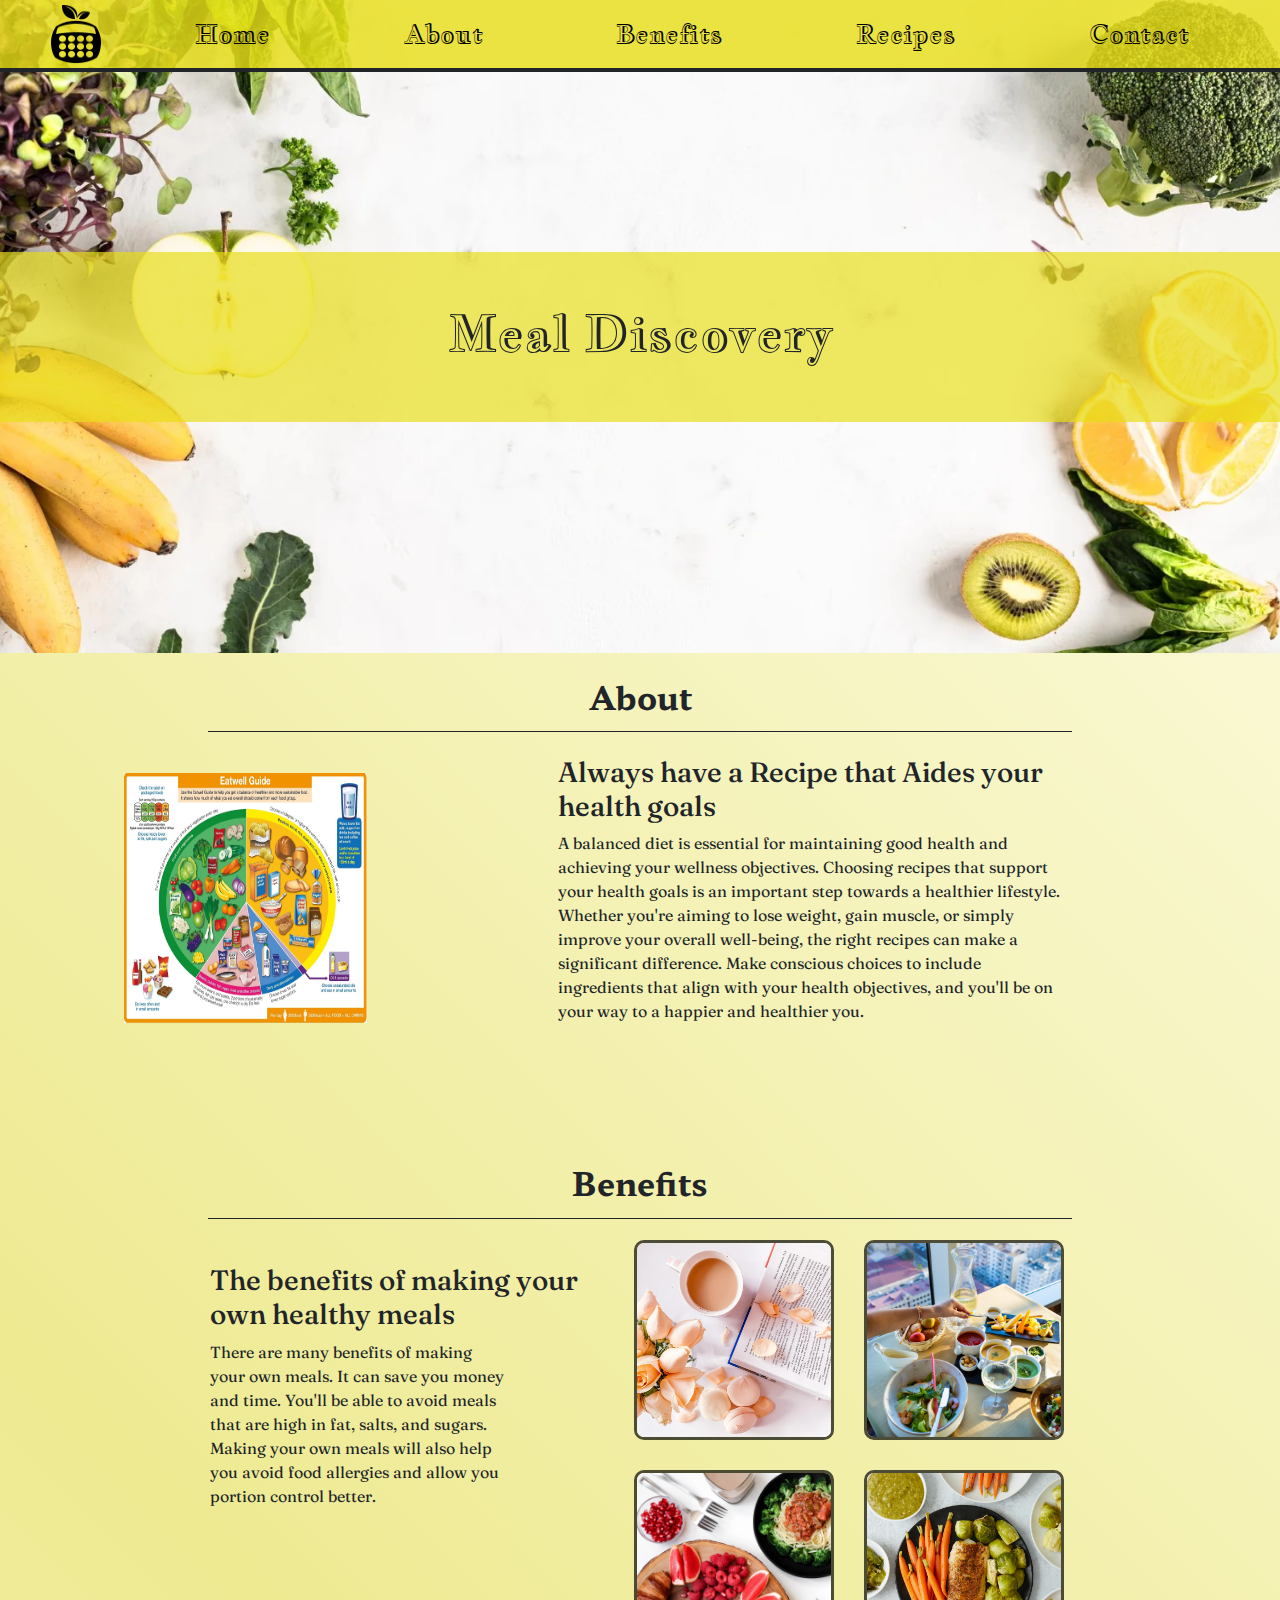
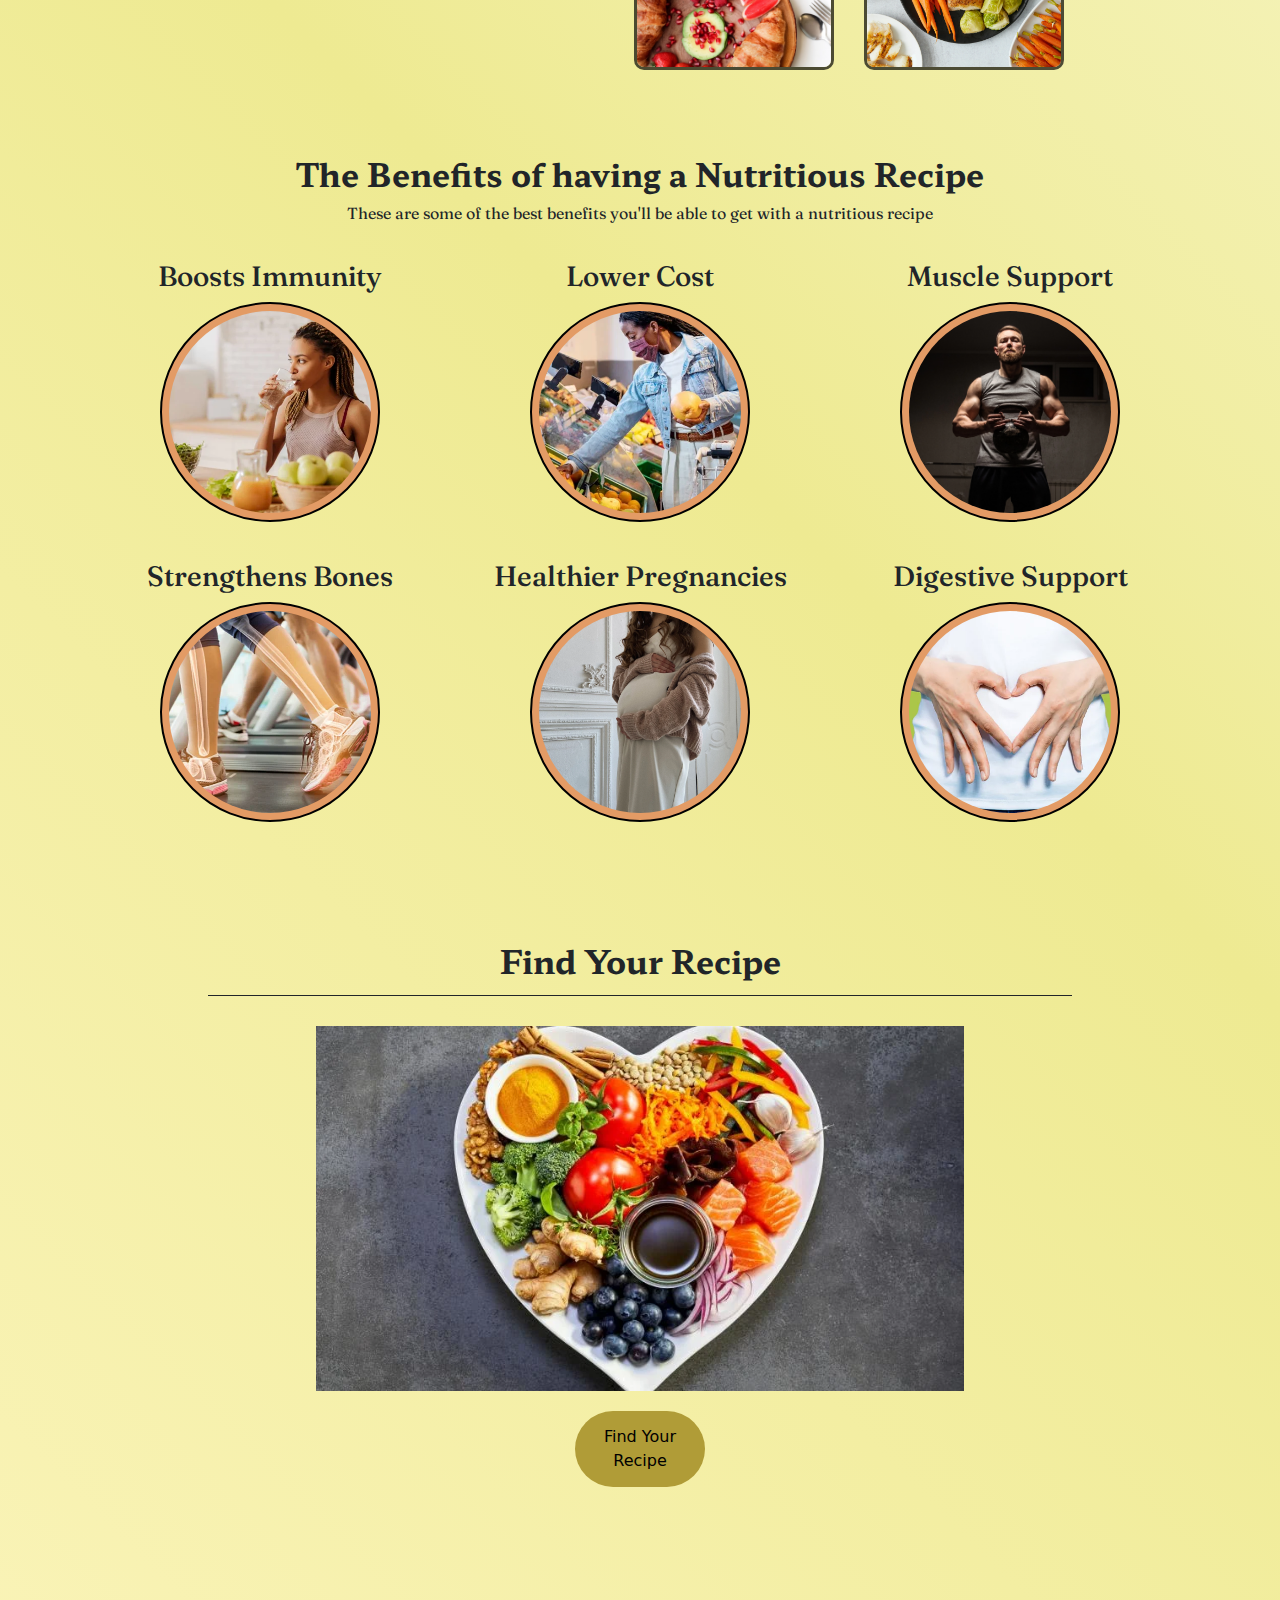
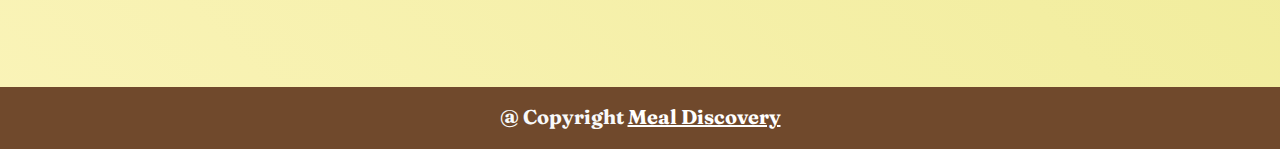
<file: index.html>
<!DOCTYPE html>
<html lang="en">

<head>
    <meta charset="UTF-8">
    <meta name="viewport" content="width=device-width, initial-scale=1.0">
    <meta name="description"
        content="An application that can provide you with nutritional ingredients to better inform you about which ingridients you should put in your food.">
    <title>Meal Discovery</title>

    <!-- Importing Bootstrap -->
    <link rel="stylesheet" href="https://cdn.jsdelivr.net/npm/bootstrap@5.1.3/dist/css/bootstrap.min.css">
    <link rel="stylesheet" type="text/css" href="./CSS/style.css" />

    <!-- Using Google fonts for styling website fonts -->
    <link href="https://fonts.googleapis.com/css?family=Jacques+Francois+Shadow:regular" rel="stylesheet" />
    <link
        href="https://fonts.googleapis.com/css?family=Fraunces:100,200,300,regular,500,600,700,800,900,100italic,200italic,300italic,italic,500italic,600italic,700italic,800italic,900italic"
        rel="stylesheet" />
    <link href="https://fonts.googleapis.com/css?family=Hahmlet:100,200,300,regular,500,600,700,800,900"
        rel="stylesheet" />
    <link href="https://fonts.googleapis.com/css?family=Junge:regular" rel="stylesheet" />
</head>

<body>

    <!-- Start of Navigation -->
    <nav class="d-flex p-1 justify-content-around border-bottom border-4 border-dark align-items-center">
        <img class="nav-icon" src="./Images/nutritionix.webp" alt="Navigation Icon">
        <a class="text-decoration-none" href="#">Home</a>
        <a class="text-decoration-none" href="#About-Section">About</a>
        <a class="text-decoration-none" href="#benefits-section">Benefits</a>
        <a class="text-decoration-none" href="#Find-Your-Recipe-Section">Recipes</a>
        <a class="text-decoration-none" href="./HTML/contact.html">Contact</a>
    </nav>

    <!-- Website Title Header -->
    <header>
        <h1>Meal Discovery</h1>
    </header>

    <!-- Start of Main -->
    <main class="pt-4">
        <!-- Start of About Section -->
        <section id="About-Section">
            <span class="text-center">
                <h2>About</h2>
                <hr class="mt-3">
            </span>
            <div class="About-Msg-container d-flex align-items-center justify-content-around">
                <div class="w-75 m-lg-4">
                    <img src="./Images/Eatwell-guide.webp" alt="Image of eating well guide">
                </div>
                <div class="About-section-container d-flex justify-content-around">
                    <div class="about-message m-lg-4">
                        <h3>
                            Always have a Recipe that Aides your health goals
                        </h3>
                        <p>
                            A balanced diet is essential for maintaining good health and achieving your wellness
                            objectives. Choosing recipes that support your health goals is an important step towards a
                            healthier lifestyle. Whether you're aiming to lose weight, gain muscle, or simply improve
                            your overall well-being, the right recipes can make a significant difference. Make conscious
                            choices to include ingredients that align with your health objectives, and you'll be on your
                            way to a happier and healthier you.
                        </p>
                    </div>
                </div>
            </div>
        </section>

        <!-- Start of benefits section -->
        <section id="benefits-section">
            <section>
                <!-- Benefits section1 -->
                <span class="text-center">
                    <h2>Benefits</h2>
                    <hr class="mt-3">
                </span>
                <div class="benefit-section1-container d-flex justify-content-around">
                    <div class="w-75 m-lg-4">
                        <h3>
                            The benefits of making your own healthy meals
                        </h3>
                        <p class="w-75">
                            There are many benefits of making your own meals. It can save you money and time. You'll be
                            able to avoid
                            meals that are high in fat, salts, and sugars. Making your own meals will also help you
                            avoid food allergies and
                            allow you portion control better.
                        </p>
                    </div>
                    <div class="benefits-section-img-container">
                        <img src="./Images/pexels-dina-nasyrova-3976458.webp" alt="Carrots and Salmon">
                        <img src="./Images/pexels-farhad-ibrahimzade-8738012.webp" alt="Fruits and Croissants">
                        <img src="./Images/pexels-jane-doan-793765.webp" alt="Person eating salad">
                        <img src="./Images/pexels-justin-doherty-4929721.webp" alt="Recipe book">
                    </div>
                </div>
            </section>

            <!-- Benefits section2 -->
            <section class="text-center">
                <div>
                    <h2>
                        The Benefits of having a Nutritious Recipe
                    </h2>
                    <p>
                        These are some of the best benefits you'll be able to get with a nutritious recipe
                    </p>
                </div>
                <div class="benefits-section2-img-container d-grid">
                    <div>
                        <h3>Boosts Immunity</h3>
                        <img loading="lazy" src="./Images/Healthy-immune-system.webp" alt="Woman drinking a class of juice">
                    </div>
                    <div>
                        <h3>Lower Cost</h3>
                        <img loading="lazy" src="./Images/shopping.webp" alt="Image of Women shopping for groceries">
                    </div>
                    <div>
                        <h3>Muscle Support</h3>
                        <img loading="lazy" src="./Images/pexels-alexa-popovich-10360933.webp" alt="Man working">
                    </div>
                    <div>
                        <h3>Strengthens Bones</h3>
                        <img loading="lazy" src="./Images/Bone-health.webp" alt="Bone Strength in womans legs">
                    </div>
                    <div>
                        <h3>Healthier Pregnancies</h3>
                        <img loading="lazy" src="./Images/pexels-viktoria-matrosova-11685546.webp" alt="Pregnant woman">
                    </div>
                    <div>
                        <h3>Digestive Support</h3>
                        <img loading="lazy" src="./Images/digestive-support.webp" alt="Digestive health support">
                    </div>
                </div>
            </section>
        </section>

        <!-- Start of Find Your Recipes Section -->
        <section class="text-center" id="Find-Your-Recipe-Section">
            <h2>Find Your Recipe</h2>
            <hr class="mt-3">
            <img src="./Images/healthy-heart.webp" alt="Eat healthy Live healthy">
            <div>
                <a href="./HTML/Search_Recipe.html">Find Your Recipe</a>
            </div>
        </section>
    </main>

    <!-- Start of Footer -->
    <footer class="text-center position-relative bottom-0 text-light">
        <p>@ Copyright <a href="./index.html" class="text-white">Meal Discovery</a></p>
    </footer>
</body>

</html>
</file>
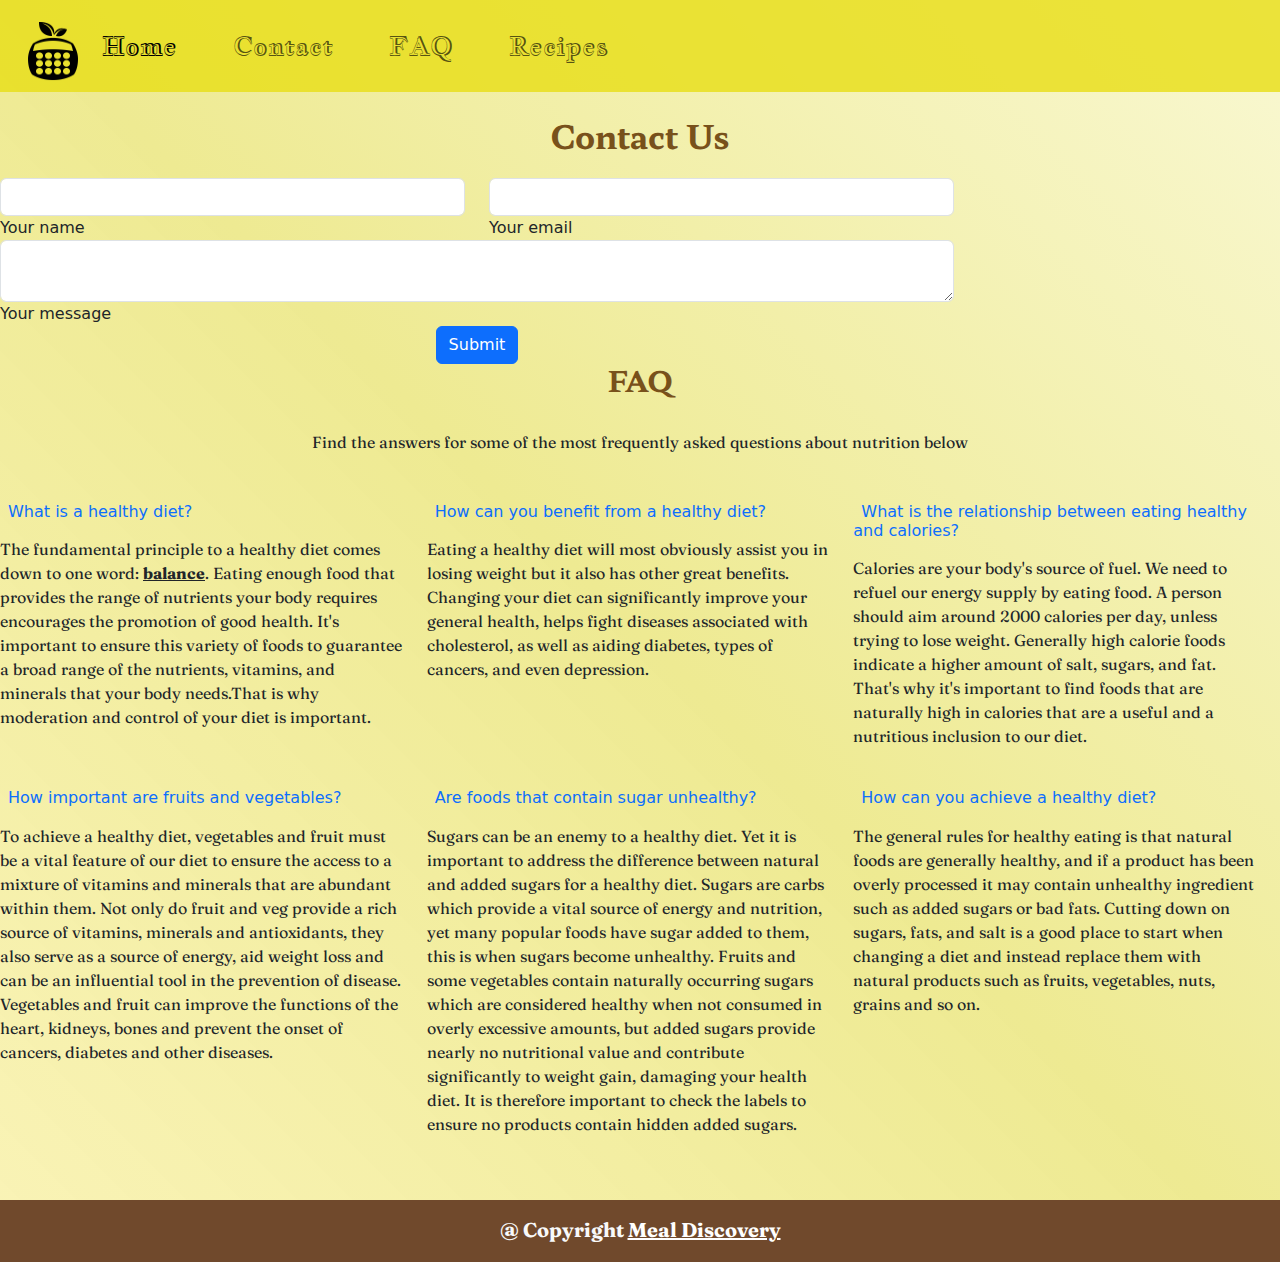
<file: HTML/contact.html>
<!DOCTYPE html>
<html lang="en">

<head>
  <meta charset="UTF-8">
  <meta name="viewport" content="width=device-width, initial-scale=1.0">
  <meta name="description" content="Meal Discovery Contact Page">
  <title>Contact page</title>

  <!-- Importing Bootstrap -->
  <link rel="stylesheet" href="https://cdn.jsdelivr.net/npm/bootstrap@5.1.3/dist/css/bootstrap.min.css">
  <link href="https://cdn.jsdelivr.net/npm/bootstrap@5.3.2/dist/css/bootstrap.min.css" rel="stylesheet"
    integrity="sha384-T3c6CoIi6uLrA9TneNEoa7RxnatzjcDSCmG1MXxSR1GAsXEV/Dwwykc2MPK8M2HN" crossorigin="anonymous">
  <link rel="stylesheet" type="text/css" href="../CSS/contact.css" />

  <!-- Using Google fonts for styling website fonts -->
  <link href="https://fonts.googleapis.com/css?family=Jacques+Francois+Shadow:regular" rel="stylesheet" />
  <link
    href="https://fonts.googleapis.com/css?family=Fraunces:100,200,300,regular,500,600,700,800,900,100italic,200italic,300italic,italic,500italic,600italic,700italic,800italic,900italic"
    rel="stylesheet" />
  <link href="https://fonts.googleapis.com/css?family=Hahmlet:100,200,300,regular,500,600,700,800,900"
    rel="stylesheet" />
</head>

<body>

  <!-- Section Navbar -->
  <nav class="navbar navbar-expand-lg p-3">
    <div class="container-fluid">
      <a class="navbar-brand nav-icon">
        <img class="nav-icon" src="../Images/nutritionix.webp">
      </a>
      <button class="navbar-toggler" type="button" data-bs-toggle="collapse" data-bs-target="#navbarNav"
        aria-controls="navbarNav" aria-expanded="false" aria-label="Toggle navigation">
        <span class="navbar-toggler-icon"></span>
      </button>
      <div class="collapse navbar-collapse" id="navbarNav">
        <ul class="navbar-nav">
          <li class="nav-item">
            <a class="nav-link active" aria-current="page" href="../index.html">Home</a>
          </li>
          <li class="nav-item">
            <a class="nav-link" href="#contact">Contact</a>
          </li>
          <li class="nav-item">
            <a class="nav-link" href="#FAQ">FAQ</a>
          </li>
          <li class="nav-item">
            <a class="nav-link" href="../HTML/Search_Recipe.html">Recipes</a>
          </li>
        </ul>
      </div>
    </div>
  </nav>
  <section class="mb-4">

    <!--Heading-->
    <h2 class="h1-responsive font-weight-bold text-center my-4 fw-bold" id="contact">Contact Us</h2>

    <div class="row">

      <!-- Contact form starts  -->
      <div class="col-md-9 mb-md-0 mb-5">
        <form id="contact-form" name="contact-form" action="../index.html">

          <div class="row">

            <!-- Your Name label -->
            <div class="col-md-6">
              <div class="md-form mb-0">
                <input type="text" id="name" name="name" class="form-control">
                <label for="name" class="">Your name</label>
              </div>
            </div>

            <!--Your email label-->
            <div class="col-md-6">
              <div class="md-form mb-0">
                <input type="text" id="email" name="email" class="form-control">
                <label for="email" class="">Your email</label>
              </div>
            </div>

          </div>

          <div class="row">

            <!--Your message label-->
            <div class="col-md-12">

              <div class="md-form">
                <textarea type="text" id="message" name="message" rows="2" class="form-control md-textarea"></textarea>
                <label for="message">Your message</label>
              </div>

            </div>
          </div>
        </form>
        <!-- ddd -->
        <div class="text-center text-md-left">
          <a class="btn btn-primary" onclick="document.getElementById('contact-form').submit();">Submit</a>
        </div>
        <div class="status"></div>
      </div>

      <!--Section: FAQ-->
      <h3 class="text-center mb-4 pb-2  fw-bold faq" id="FAQ">FAQ</h3>
      <p class="text-center mb-5">
        Find the answers for some of the most frequently asked questions about nutrition below
      </p>

      <!-- Question 1 -->
      <div class="row">
        <div class="col-md-6 col-lg-4 mb-4">
          <h6 class="mb-3 text-primary">
            <i class="far fa-paper-plane text-primary pe-2"></i> What is a healthy diet?
          </h6>
          <p>
            The fundamental principle to a healthy diet comes down to one word: <strong><u>balance</u></strong>. Eating
            enough food
            that provides the range of nutrients your body requires encourages the promotion of good health. It's
            important to ensure this variety of
            foods to guarantee a broad range of the nutrients, vitamins, and minerals that your body needs.That is why
            moderation and control
            of your diet is important.
          </p>
        </div>

        <!-- Question 2 -->
        <div class="col-md-6 col-lg-4 mb-4">
          <h6 class="mb-3 text-primary">
            <i class="fas fa-pen-alt text-primary pe-2"></i>How can you benefit from a healthy diet?
          </h6>
          <p>
            Eating a healthy diet will most obviously assist you in losing weight but it also has other great benefits.
            Changing your diet
            can significantly improve your general health, helps fight diseases associated with cholesterol, as well as
            aiding diabetes,
            types of cancers, and even depression.
          </p>
        </div>

        <!-- Question 3 -->
        <div class="col-md-6 col-lg-4 mb-4">
          <h6 class="mb-3 text-primary">
            <i class="fas fa-user text-primary pe-2"></i>What is the relationship between eating healthy and calories?
          </h6>
          <p>
            Calories are your body's source of fuel. We need to refuel our energy supply by eating food. A person should
            aim around 2000 calories
            per day, unless trying to lose weight. Generally high calorie foods indicate a higher amount of salt,
            sugars,
            and fat. That's why
            it's important to find foods that are naturally high in calories that are a useful and a nutritious
            inclusion
            to our diet.
          </p>
        </div>

        <!-- Question 4 -->
        <div class="col-md-6 col-lg-4 mb-4">
          <h6 class="mb-3 text-primary">
            <i class="fas fa-rocket text-primary pe-2"></i> How important are fruits and
            vegetables?
          </h6>
          <p>
            To achieve a healthy diet, vegetables and fruit must be a vital feature of our diet to ensure the access to
            a
            mixture of vitamins and
            minerals that are abundant within them. Not only do fruit and veg provide a rich source of vitamins,
            minerals
            and antioxidants, they also serve as a source of energy, aid weight loss and can be an influential tool in
            the
            prevention of disease. Vegetables and fruit can improve the functions of the heart, kidneys, bones and
            prevent
            the onset of cancers, diabetes and other diseases.
          </p>
        </div>

        <!-- Question 5 -->
        <div class="col-md-6 col-lg-4 mb-4">
          <h6 class="mb-3 text-primary">
            <i class="fas fa-home text-primary pe-2"></i> Are foods that contain sugar unhealthy?
          </h6>
          <p>
            Sugars can be an enemy to a healthy diet. Yet it is important to address the difference between natural and
            added sugars
            for a healthy diet. Sugars are carbs which provide a vital source of energy and nutrition, yet many popular
            foods have sugar added to them, this is when sugars become unhealthy. Fruits and some vegetables contain
            naturally occurring sugars which are considered healthy when not consumed in overly excessive amounts, but
            added sugars provide nearly no nutritional value and contribute significantly to weight gain, damaging your
            health diet. It is therefore important to check the labels to ensure no products contain hidden added
            sugars.
          </p>
        </div>

        <!-- Question 6 -->
        <div class="col-md-6 col-lg-4 mb-4">
          <h6 class="mb-3 text-primary">
            <i class="fas fa-book-open text-primary pe-2"></i> How can you achieve a healthy diet?
          </h6>
          <p>
            The general rules for healthy eating is that natural foods are generally healthy, and if a product has been
            overly processed it may contain unhealthy ingredient such as added sugars or bad fats. Cutting down on
            sugars,
            fats, and salt is a good place to start when changing a diet and instead replace them with natural products
            such
            as fruits, vegetables, nuts, grains and so on.
          </p>
        </div>
      </div>
  </section>

  <!-- Start of Footer -->
  <footer class="text-center position-relative bottom-0 text-light">
    <p>@ Copyright <a href="../index.html" class="text-white">Meal Discovery</a></p>
  </footer>

  <script src="https://cdn.jsdelivr.net/npm/bootstrap@5.3.2/dist/js/bootstrap.bundle.min.js"
    integrity="sha384-C6RzsynM9kWDrMNeT87bh95OGNyZPhcTNXj1NW7RuBCsyN/o0jlpcV8Qyq46cDfL"
    crossorigin="anonymous"></script>
  <script src="https://code.jquery.com/jquery-3.5.1.min.js"
    integrity="sha256-9/aliU8dGd2tb6OSsuzixeV4y/faTqgFtohetphbbj0=" crossorigin="anonymous"></script>
</body>

</html>
</file>
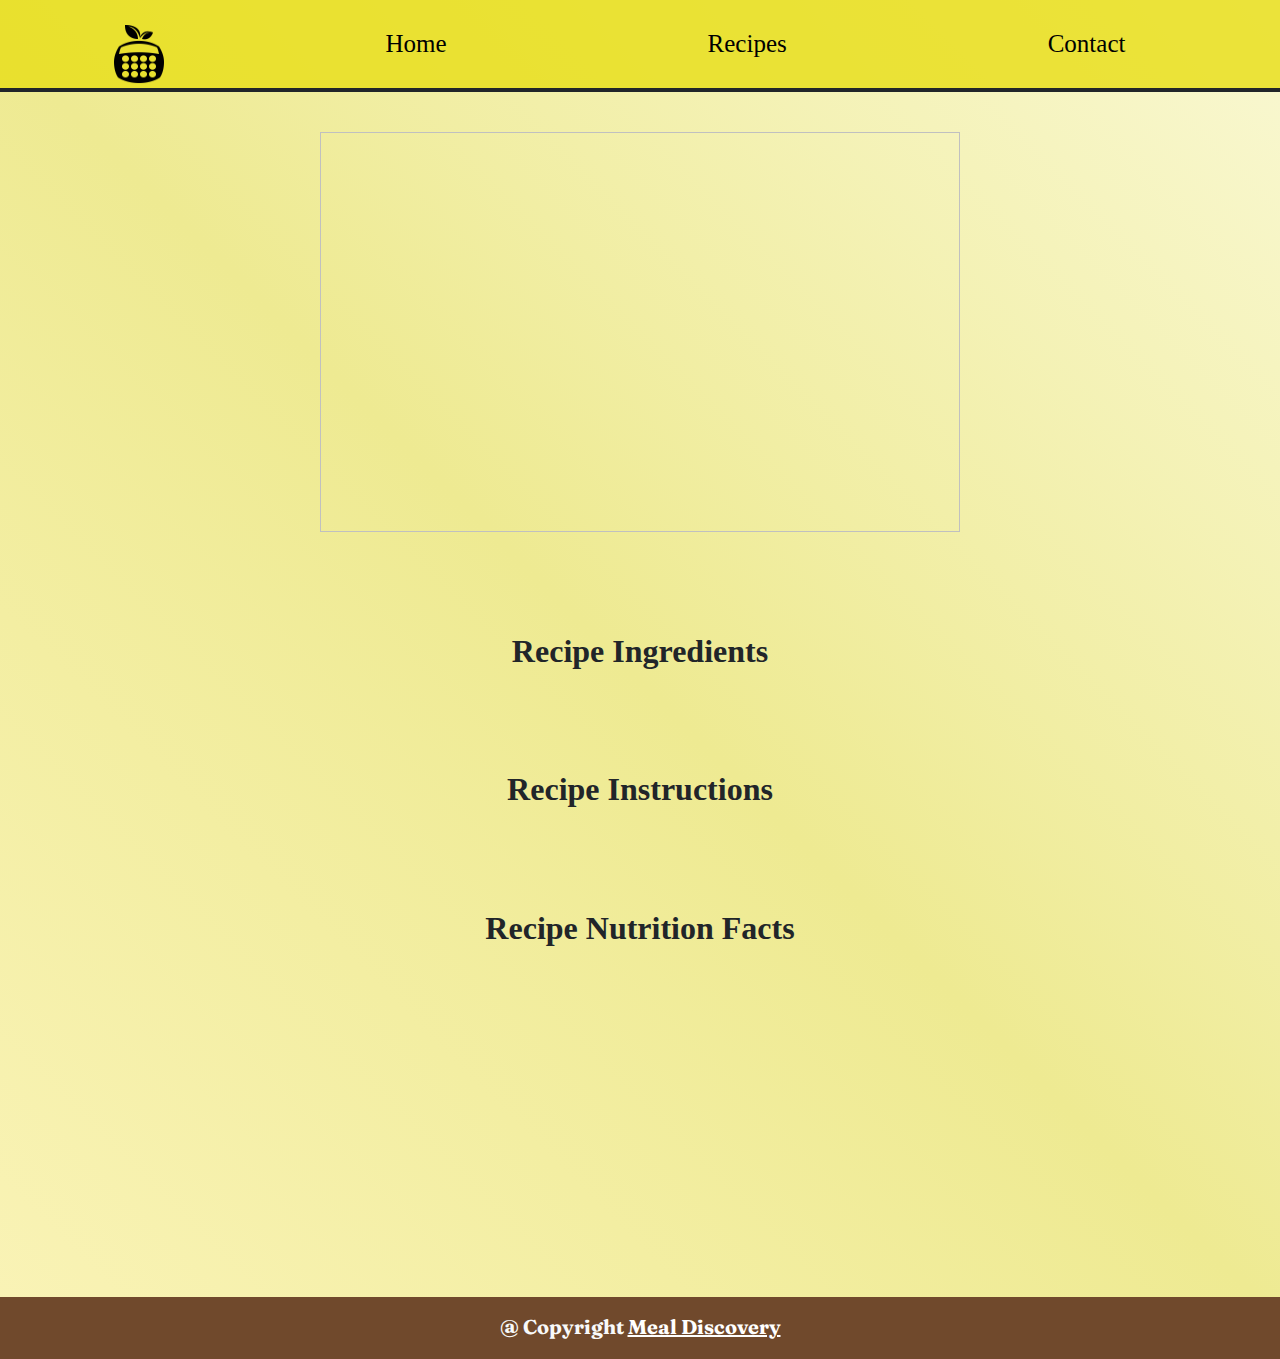
<file: HTML/Recipe.html>
<!DOCTYPE html>
<html lang="en">

<head>
    <meta charset="UTF-8">
    <meta name="viewport" content="width=device-width, initial-scale=1.0">
    <meta name="description" content="Recipe Nutrition Facts and Directions">

    <!-- Importing Bootstrap -->
    <link rel="stylesheet" href="https://cdn.jsdelivr.net/npm/bootstrap@5.1.3/dist/css/bootstrap.min.css">

    <!-- Using Google fonts for styling website fonts -->
    <link href="https://fonts.googleapis.com/css?family=Jacques+Francois+Shadow:regular" rel="stylesheet" />
    <link
        href="https://fonts.googleapis.com/css?family=Fraunces:100,200,300,regular,500,600,700,800,900,100italic,200italic,300italic,italic,500italic,600italic,700italic,800italic,900italic"
        rel="stylesheet" />
    <link href="https://fonts.googleapis.com/css?family=Inria+Serif:300,300italic,regular,italic,700,700italic"
        rel="stylesheet" />
    <link rel="stylesheet" href="../CSS/Recipe.css">

    <!-- Dynamic Title using JS -->
    <title></title>
</head>

<body>

    <!-- Start of Navigation -->
    <nav class="d-flex p-1 justify-content-around border-bottom border-4 border-dark align-items-center">
        <img class="nav-icon" src="../Images/nutritionix.webp" alt="Navigation Icon">
        <a class="text-decoration-none" href="../index.html">Home</a>
        <a class="text-decoration-none" href="../HTML/Search_Recipe.html">Recipes</a>
        <a class="text-decoration-none" href="../HTML/contact.html">Contact</a>
    </nav>

    <!-- Dynamic Header -->
    <header>
        <h1></h1>
        <img id="Recipe-Image">
    </header>

    <!-- Main Section -->
    <main>

        <!-- Start of Recipe Ingredients -->
        <section id="Recipe-Ingredients-Container">
            <h2>Recipe Ingredients</h2>
            <p></p>
        </section>

        <!-- Start of Recipe Instructions -->
        <section id="Recipe-Instructions-Container">
            <h2>Recipe Instructions</h2>
            <p></p>
        </section>

        <!-- Start of Recipe Nutrition Facts -->
        <section id="Recipe-Nutrition-Facts-Container">
            <h2>Recipe Nutrition Facts</h2>
            <div id="Nutrition-Facts"></div>
        </section>
    </main>

    <!-- Start of Footer -->
    <footer class="text-center position-relative bottom-0 text-light">
        <p>@ Copyright <a href="../index.html" class="text-white">Meal Discovery</a></p>
    </footer>
    <script src="https://code.jquery.com/jquery-3.5.1.min.js"
        integrity="sha256-9/aliU8dGd2tb6OSsuzixeV4y/faTqgFtohetphbbj0=" crossorigin="anonymous"></script>
    <script src="../JavaScript/Recipe.js"></script>
</body>

</html>
</file>
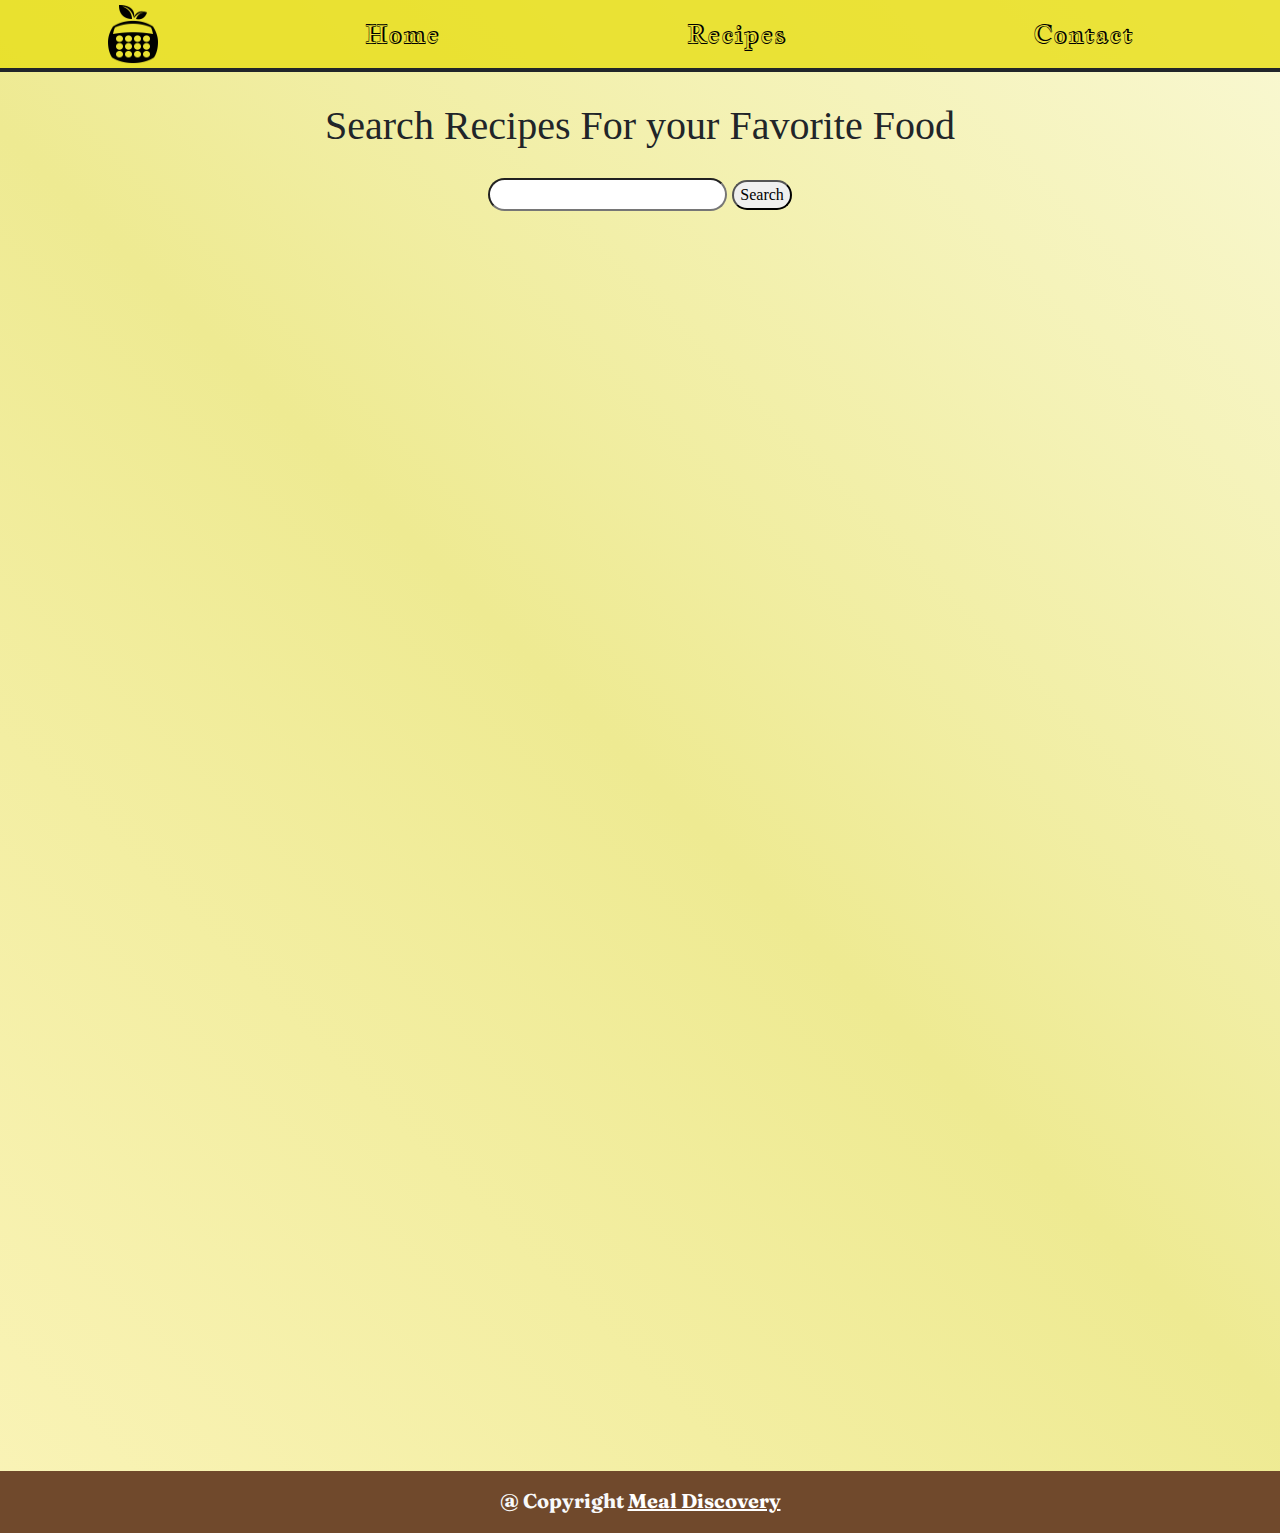
<file: HTML/Search_Recipe.html>
<!DOCTYPE html>
<html lang="en">

<head>
    <meta charset="UTF-8">
    <meta name="viewport" content="width=device-width, initial-scale=1.0">
    <meta name="description" content="Recipe Search">
    <!-- Importing Bootstrap -->
    <link rel="stylesheet" href="https://cdn.jsdelivr.net/npm/bootstrap@5.1.3/dist/css/bootstrap.min.css">
    <link rel="stylesheet" href="../CSS/Search_Recipe.css">

    <!-- Using Google fonts for styling website fonts -->
    <link href="https://fonts.googleapis.com/css?family=Jacques+Francois+Shadow:regular" rel="stylesheet" />
    <link
        href="https://fonts.googleapis.com/css?family=Fraunces:100,200,300,regular,500,600,700,800,900,100italic,200italic,300italic,italic,500italic,600italic,700italic,800italic,900italic"
        rel="stylesheet" />
    <link href="https://fonts.googleapis.com/css?family=Hahmlet:100,200,300,regular,500,600,700,800,900"
        rel="stylesheet" />
    <link href="https://fonts.googleapis.com/css?family=Inria+Serif:300,300italic,regular,italic,700,700italic"
        rel="stylesheet" />
    <title>Recipe Search</title>
</head>

<body>
    <!-- Start of Navigation -->
    <nav class="d-flex p-1 justify-content-around border-bottom border-4 border-dark align-items-center">
        <img class="nav-icon" src="../Images/nutritionix.webp" alt="Navigation Icon">
        <a class="text-decoration-none" href="../index.html">Home</a>
        <a class="text-decoration-none" href="../HTML/Search_Recipe.html">Recipes</a>
        <a class="text-decoration-none" href="../HTML/contact.html">Contact</a>
    </nav>

    <main class="text-center">
        <h1>Search Recipes For your Favorite Food</h1>

        <!-- Start of Recipe Search -->
        <form id="form">
            <input aria-label="Recipe Search" type="text" id="userInput">
            <button id="btn">Search</button>
        </form>
        <div id="recipes"></div>
    </main>

    <!-- Start of Footer -->
    <footer class="text-center position-relative bottom-0 text-light">
        <p>@ Copyright <a href="../index.html" class="text-white">Meal Discovery</a></p>
    </footer>

    <script src="https://code.jquery.com/jquery-3.5.1.min.js"
        integrity="sha256-9/aliU8dGd2tb6OSsuzixeV4y/faTqgFtohetphbbj0=" crossorigin="anonymous"></script>
    <script src="../JavaScript/script.js"></script>
</body>

</html>
</file>
<file: CSS/style.css>
body {
    background-image: url('../Images/Background-img.webp');
    background-repeat: no-repeat;
    background-size: contain;
    scroll-behavior: smooth;
}

/* Declaring Variables */
:root {
    --nav-header-font: Jacques Francois Shadow;
}

/* Start of Navigation */
nav {
    background: #e8de17d0;
    font-size: 25px;
}

.nav-icon {
    width: 50px;
    height: 60px;
}

nav a {
    font-size: 25px;
    margin-right: 40px;
    color: #000;
    font-family: var(--nav-header-font);
    transition: 1s;
}

nav a:hover {
    cursor: pointer;
}

h2 {
    font-weight: bold;
    font-family: Hahmlet;
}

h3,
p {
    font-family: Fraunces;
}

/* Header Styles */
header {
    margin-top: 180px;
    text-align: center;
    background: #e8de17ae;
    font-family: var(--nav-header-font);
    padding: 4% 0 4% 0;
}

header h1 {
    font-size: 50px;
}

main {
    background: linear-gradient(45deg, #f9f2b0e8, #EEEA92, #f9f8d2);
    margin-top: 18%;
    padding: 100px;
}

hr {
    margin: 0 10% 0 10%;
    opacity: 1.1;
}




/* Start of About Section */
.about-message {
    width: 60%;
}

.About-Msg-container div img {
    width: 130%;
    height: 250px;
}

.About-section-container {
    position: relative;
    left: 5%;
}





/* Start of Benefits Section */
#benefits-section,
#Find-Your-Recipe-Section {
    margin-top: 100px;
}

.benefit-section1-container {
    margin: 2% 8% 5% 8%;
}

/* Styling each image in the benefits section1 */
.benefits-section-img-container {
    display: grid;
    grid-template: repeat(2, 230px) / repeat(2, 230px);
    margin: 0 auto 0 0;
}

.benefits-section-img-container img {
    width: 200px;
    height: 200px;
    border-radius: 10px;
    border: solid #000000af 3px;
}

/* Styling each image in the benefits section2 */
.benefits-section2-img-container {
    grid-template: repeat(2, 300px) / repeat(3, 370px);
    align-items: center;
    justify-content: center;
    margin: auto;
}

.benefits-section2-img-container img {
    width: 220px;
    height: 220px;
    border-radius: 120px;
    background: #e39b65;
    padding: 7px;
    border: solid 2px #000;
    transition: 1s;
}

.benefits-section2-img-container img:hover {
    transform: scale(1.05);
}




/* Start of Find Your Recipe Section */
#Find-Your-Recipe-Section img {
    margin-top: 30px;
    width: 60%;
}

#Find-Your-Recipe-Section div {
    background: #B09C37;
    padding: 14px 0 14px 0;
    margin: 20px 44% 100px 44%;
    border-radius: 40px;
    transition: 1s;
}

#Find-Your-Recipe-Section div:hover {
    background: #7b6b16;
    cursor: pointer;
    transform: scale(1.1);
}

#Find-Your-Recipe-Section a {
    text-decoration: none;
    color: #000;
}




/* Start of Footer */
footer {
    padding: 15px 0 1px 0;
    font-size: 20px;
    font-weight: bold;
    background: #70492C;
}
</file>
<file: CSS/contact.css>
/* Declaring variables */
:root {
    --yellow: #E6DC00;
    --lightYellow: #CBCF9B;
    --brown: #78511B;
    --nav-header-font: Jacques Francois Shadow;
}

/* Start of navbar css */
nav {
    background: #e8de17d0;
    font-size: 25px;
}


nav a {
    font-size: 25px;
    margin-right: 40px;
    color: #000;
    font-family: var(--nav-header-font);
    transition: 1s;
}

.nav-icon {
    width: 50px;
    height: 60px;
}

nav a:hover {
    cursor: pointer;
}

h2 {
    font-weight: bold;
    font-family: Hahmlet;
}

h3,
p {
    font-family: Fraunces;
}

/* end of navbar css */

/* Applying same background color to contact html as index html  */
body {
    background: linear-gradient(45deg, #f9f2b0e8, #EEEA92, #f9f8d2);
}

.title {
    text-align: center;
    margin-top: 10px;
}

h3,
h2 {
    color: var(--brown);
    font-weight: bold;
    font-family: Hahmlet;
}

p {
    font-family: Fraunces;
}

footer {
    padding: 15px 0 1px 0;
    font-size: 20px;
    font-weight: bold;
    background: #70492C;
}
</file>
<file: CSS/Recipe.css>
body {
    background: linear-gradient(45deg, #f9f2b0e8, #EEEA92, #f9f8d2);
    text-align: center;
    font-family: Kaisei-Decol;
}

/* Start of Navigation */
nav {
    background: #e8de17d0;
    font-size: 25px;
}


.nav-icon {
    width: 50px;
    height: 60px;
}

nav a {
    font-size: 25px;
    margin-right: 40px;
    color: #000;
    font-family: Jacques Francois ShadowF;
    transition: 1s;
}

nav a:hover {
    cursor: pointer;
}

h2 {
    font-weight: bold;
    font-family: Hahmlet;
}

h3,
p {
    font-family: Fraunces;
}

/* Start of Header Styles */
img,
h1 {
    margin-top: 20px;
}

img {
    width: 50%;
    height: 400px;
}

/* Start of Recipe Ingredients Container
    Start of Recipe Instructions Container
    Start of Recipe Nutrition-Facts Container */
#Recipe-Instructions-Container,
#Recipe-Nutrition-Facts-Container,
#Recipe-Ingredients-Container {
    width: 900px;
    margin: 100px auto auto auto;
}


/* Start of Nutrition Facts Section */
#Nutrition-Facts {
    margin-top: 50px;
    font-size: 20px;
    display: grid;
    grid-template: repeat(6, 50px) / repeat(2, 300px);
    justify-content: center;
}


/* Start of Footer */
footer {
    padding: 15px 0 1px 0;
    font-size: 20px;
    font-weight: bold;
    background: #70492C;
}
</file>
<file: CSS/Search_Recipe.css>
body {
    background: linear-gradient(45deg, #f9f2b0e8, #EEEA92, #f9f8d2);
}

/* Start of Navigation */
nav {
    background: #e8de17d0;
    font-size: 25px;
}


.nav-icon {
    width: 50px;
    height: 60px;
}

nav a {
    font-size: 25px;
    margin-right: 40px;
    color: #000;
    font-family: Jacques Francois Shadow;
    transition: 1s;
}

nav a:hover {
    cursor: pointer;
}

h2 {
    font-weight: bold;
    font-family: Hahmlet;
}

h3,
p {
    font-family: Fraunces;
}

h1 {
    font-family: Inria-Serif;
    margin-top: 30px;
}

/* Styling Hard coded Elements */
form input,
form button {
    border-radius: 50px;
    font-family: Junge;
    margin-top: 20px;
}

form input {
    padding-left: 10px;
    font-size: 18px;
}

/* Styling Dynamic Recipe Elements */
#recipes {
    margin-top: 60px;
    display: grid;
    grid-template: repeat(4, 300px) / repeat(4, 200px);
    justify-content: space-around;
}

.Recipe-Container {
    width: 100%;
    background: #9F9A2A;
    background: linear-gradient(90deg, #d6d282, #9F9A2A);
    height: fit-content;
    padding-bottom: 30px;
}

.Recipe-Container img {
    width: 100%;
    height: 150px;
}

.Recipe-Container h6 {
    margin: 10px;
    text-align: left;
    font-family: Junge;
}

.Recipe-Container button {
    font-family: Junge;
    background: #786D46;
    border-radius: 30px;
}

/* Start of Footer */
footer {
    padding: 15px 0 1px 0;
    font-size: 20px;
    font-weight: bold;
    background: #70492C;
}
</file>
